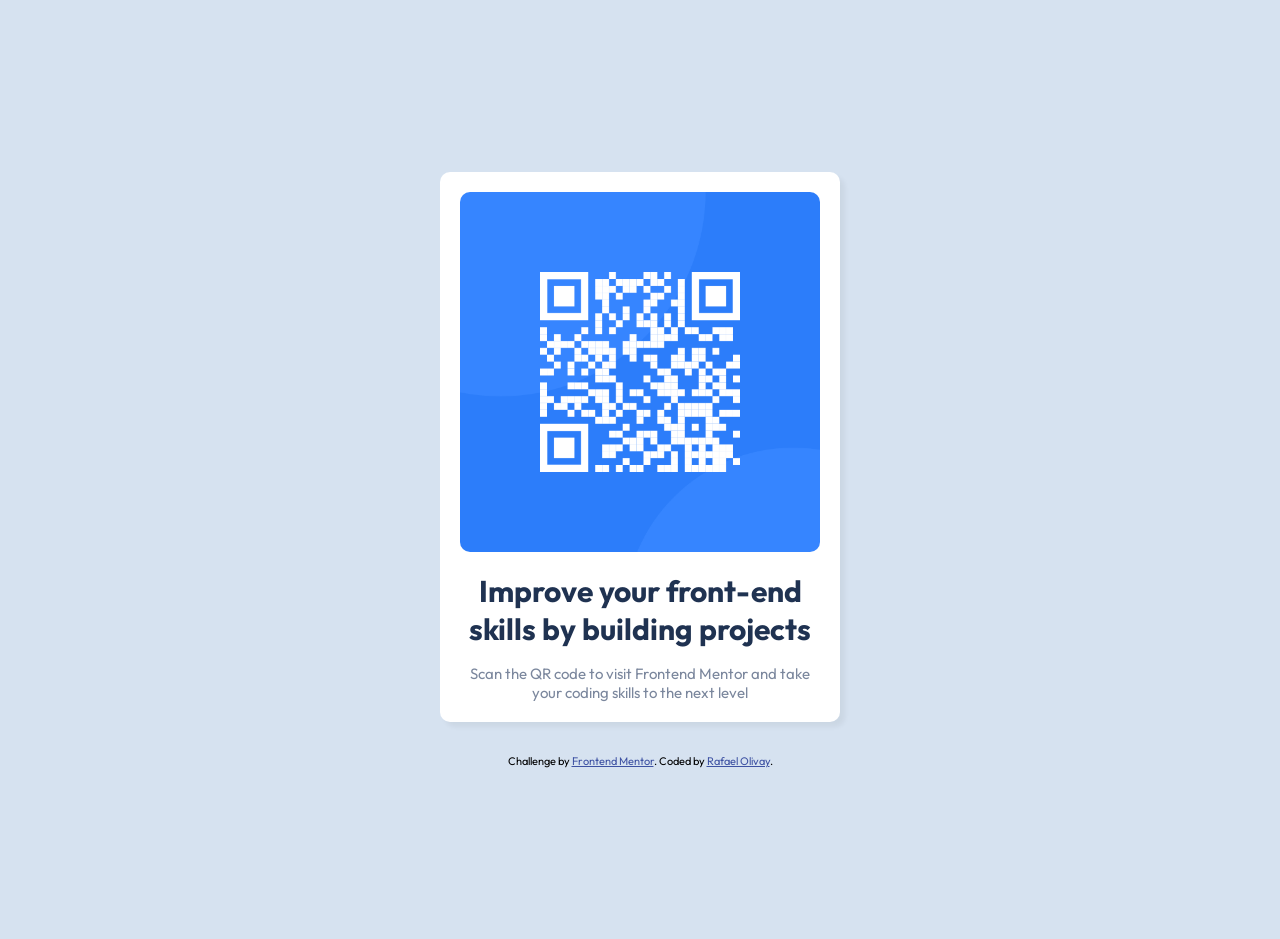
<file: QR code component/index.html>
<!DOCTYPE html>
<html lang="en">
<head>
  <meta charset="UTF-8">
  <meta name="viewport" content="width=device-width, initial-scale=1.0"> <!-- displays site properly based on user's device -->

  <link rel="icon" type="image/png" sizes="32x32" href="./images/favicon-32x32.png">
  
  <title>Frontend Mentor | QR code component</title>

  <link rel="stylesheet" href="style.css">

</head>
<body>

  <main>
    <div class="container">
      <img src="./images/image-qr-code.png" alt="image-qr-code">
      <h1>Improve your front-end skills by building projects</h1>
      <p>
        Scan the QR code to visit Frontend Mentor and take your coding skills to the next level
      </p>

    </div>
  </main>

  


  
  <div class="attribution">
    Challenge by <a href="https://www.frontendmentor.io?ref=challenge" target="_blank">Frontend Mentor</a>. 
    Coded by <a href="#">Rafael Olivay</a>.
  </div>
</body>
</html>
</file>
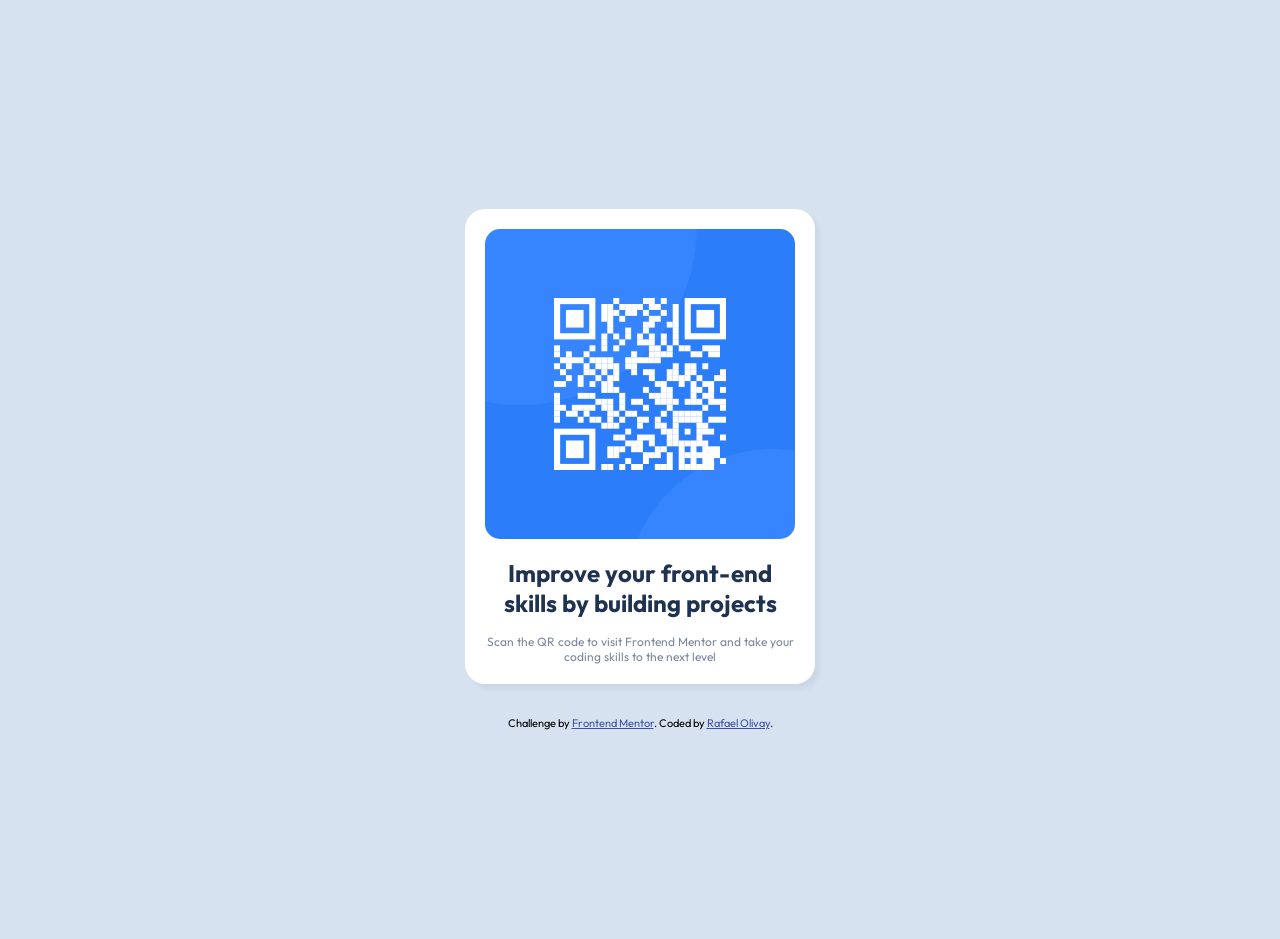
<file: QR-code-component/index.html>
<!DOCTYPE html>
<html lang="en">
  <head>
    <meta charset="UTF-8">
    <meta name="viewport" content="width=device-width, initial-scale=1.0"> <!-- displays site properly based on user's device -->
    <link rel="icon" type="image/png" sizes="32x32"
      href="./images/favicon-32x32.png">

    <title>Frontend Mentor | QR code component</title>

    <link rel="stylesheet" href="style.css">

  </head>
  <body>
    <main>
      <div class="container">
        <img src="./images/image-qr-code.png" alt="image-qr-code">
        <h1>Improve your front-end skills by building projects</h1>
        <p>
          Scan the QR code to visit Frontend Mentor and take your coding skills
          to the next level
        </p>
      </div>
      <div class="attribution">
        Challenge by <a href="https://www.frontendmentor.io?ref=challenge"
          target="_blank">Frontend Mentor</a>.
        Coded by <a href="https://github.com/RafaeLS85/">Rafael Olivay</a>.
      </div>
    </main>
  </body>
</html>
</file>
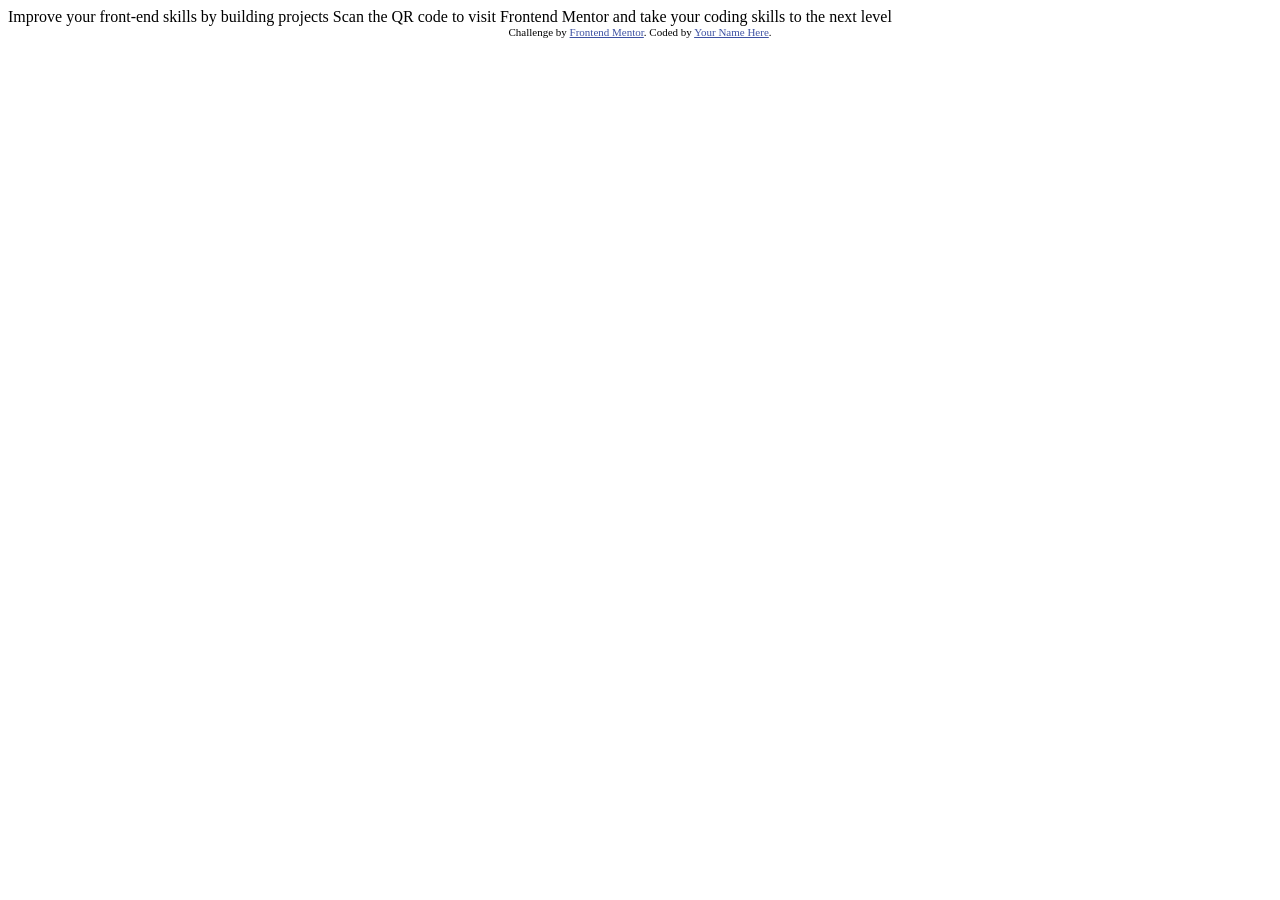
<file: QR code component/files/index.html>
<!DOCTYPE html>
<html lang="en">
<head>
  <meta charset="UTF-8">
  <meta name="viewport" content="width=device-width, initial-scale=1.0"> <!-- displays site properly based on user's device -->

  <link rel="icon" type="image/png" sizes="32x32" href="./images/favicon-32x32.png">
  
  <title>Frontend Mentor | QR code component</title>

  <!-- Feel free to remove these styles or customise in your own stylesheet 👍 -->
  <style>
    .attribution { font-size: 11px; text-align: center; }
    .attribution a { color: hsl(228, 45%, 44%); }
  </style>
</head>
<body>

  Improve your front-end skills by building projects

  Scan the QR code to visit Frontend Mentor and take your coding skills to the next level
  
  <div class="attribution">
    Challenge by <a href="https://www.frontendmentor.io?ref=challenge" target="_blank">Frontend Mentor</a>. 
    Coded by <a href="#">Your Name Here</a>.
  </div>
</body>
</html>
</file>
<file: QR code component/style.css>
@import url("https://fonts.googleapis.com/css2?family=Outfit:wght@400;700&display=swap");

* {
    margin: 0;
    padding: 0;
    box-sizing: border-box;
}

:root {
  --white: hsl(0, 0%, 100%);
  --light-gray: hsl(212, 45%, 89%);
  --grayish-blue: hsl(220, 15%, 55%);
  --dark-blue: hsl(218, 44%, 22%);
}

img {
  max-width: 100%;
}

body {
  font-family: "Outfit", sans-serif;
  font-size: 15px;
  background-color: var(--light-gray);
  display: flex;
  flex-direction: column;
  align-items: center;
  justify-content: center;
  height: calc(100vh - 1px);
  margin: 1.25rem;
}

.container {
  background-color: var(--white);
  padding: 1.25rem;
  border-radius: 0.625rem;
  box-shadow: 5px 5px 5px rgba(0, 0, 0, 0.05);
  margin-bottom: 2rem;
}

.container img {
    border-radius: 0.625rem;
    margin-bottom: 1rem;
}

.container h1 {
    color: var(--dark-blue);
    text-align: center;
    margin-bottom: 1rem;
}

.container p {
    color: var(--grayish-blue);
    text-align: center;
}

.attribution {
  font-size: 11px;
  text-align: center;
}

.attribution a {
  color: hsl(228, 45%, 44%);
}

@media (min-width: 500px) {
    .container {
        width: 400px;
    }
}
</file>
<file: QR-code-component/style.css>
@import url("https://fonts.googleapis.com/css2?family=Outfit:wght@400;700&display=swap");

* {
  margin: 0;
  padding: 0;
  box-sizing: border-box;
}

:root {
  --white: hsl(0, 0%, 100%);
  --light-gray: hsl(212, 45%, 89%);
  --grayish-blue: hsl(220, 15%, 55%);
  --dark-blue: hsl(218, 44%, 22%);
}

img {
  max-width: 100%;
}

body {
  font-family: "Outfit", sans-serif;
  font-size: 12px;
  background-color: var(--light-gray);
  display: flex;
  flex-direction: column;
  align-items: center;
  justify-content: center;
  height: calc(100vh - 1px);
  margin: 1.25rem;
  overflow: hidden;
}

.container {
  background-color: var(--white);
  padding: 1.25rem;
  border-radius: 20px;
  box-shadow: 5px 5px 5px rgba(0, 0, 0, 0.05);
  margin-bottom: 2rem;
}

.container img {
  border-radius: 15px;
  margin-bottom: 1rem;
}

.container h1 {
  color: var(--dark-blue);
  text-align: center;
  margin-bottom: 1rem;
}

.container p {
  color: var(--grayish-blue);
  text-align: center;
}

.attribution {
  font-size: 11px;
  text-align: center;
}

.attribution a {
  color: hsl(228, 45%, 44%);
}

@media (min-width: 500px) {
  .container {
    width: 350px;
  }
}
</file>
